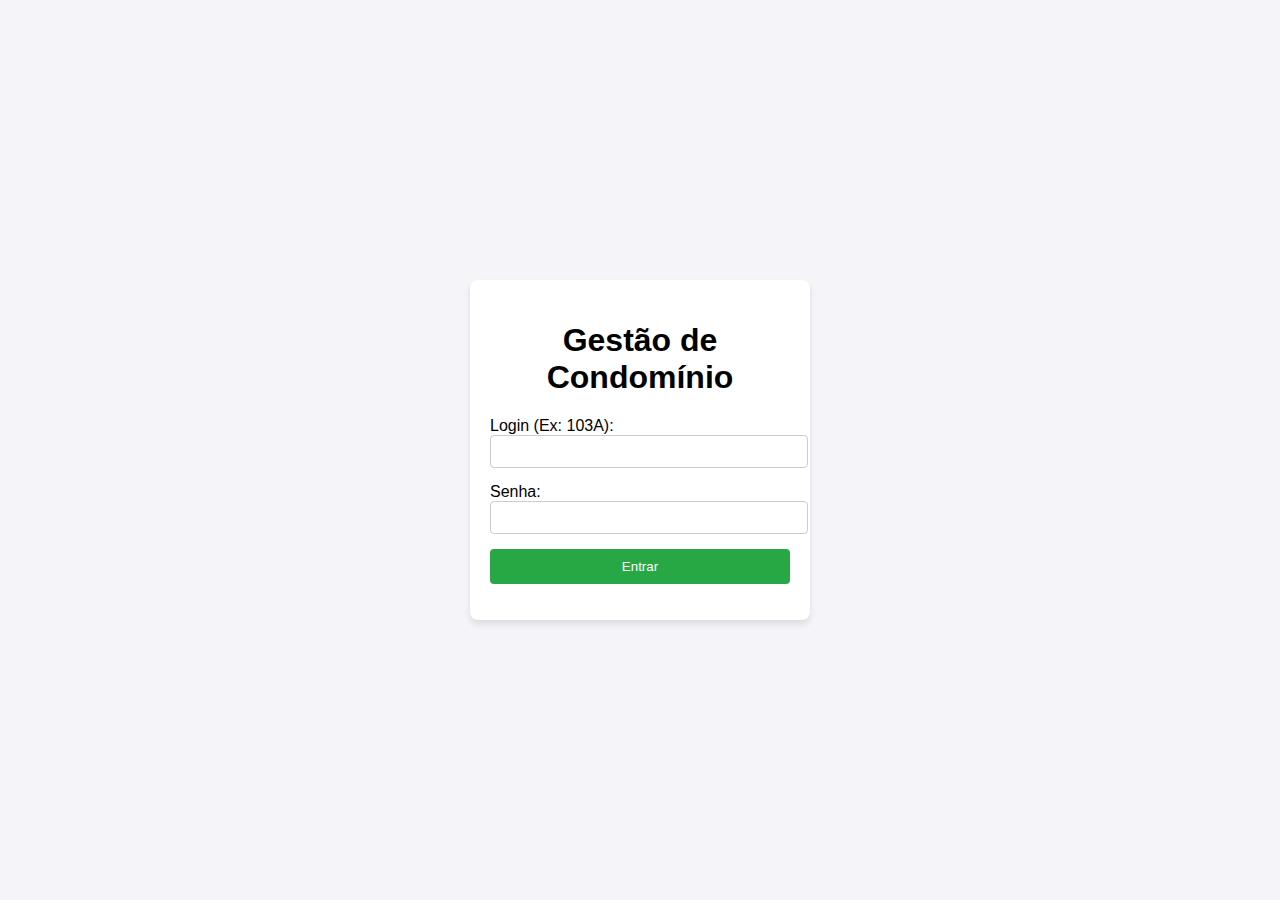
<file: condominioFrontend/index.html>
<!DOCTYPE html>
<html lang="pt-BR">
<head>
    <meta charset="UTF-8">
    <meta name="viewport" content="width=device-width, initial-scale=1.0">
    <title>Login - Gestão de Condomínio</title>
    <link rel="stylesheet" href="styles.css">
</head>
<body>
    <div class="login-container">
        <h1>Gestão de Condomínio</h1>
    <form id="loginForm">
        <div class="form-group">
            <label for="login">Login (Ex: 103A):</label>
            <input type="text" id="login" required>
        </div>
        <div class="form-group">
            <label for="senha">Senha:</label>
            <input type="password" id="senha" required>
        </div>
        <button type="submit">Entrar</button>
    </form>
    <p id="message"></p>
</div>
    <script src="script.js"></script>
</body>
</html>
</file>
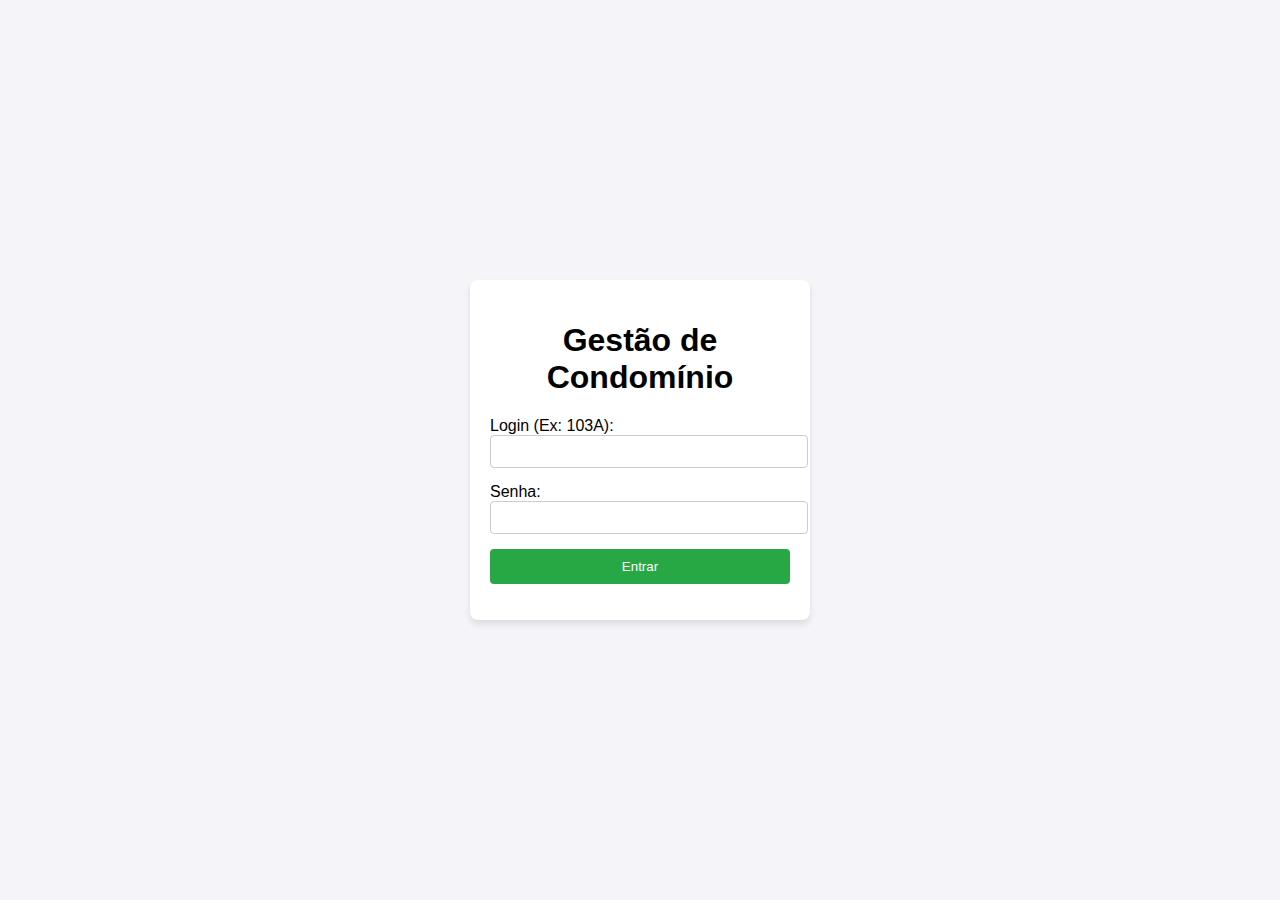
<file: condominioFrontend/avisos.html>
<!DOCTYPE html>
<html lang="pt-BR">
<head>
    <meta charset="UTF-8">
    <title>Quadro de Avisos</title>
    <link rel="stylesheet" href="styles.css">
</head>
<body>
    <div class="menu">
        <a href="texas-connect.html">🏠 Início</a>
        <a href="avisos.html">📌 Avisos</a>
        <a href="agenda.html">📅 Agenda</a>
        <a href="diretorio.html">👥 Diretório</a>
    </div>

    <div class="container">
        <h1>Cadastrar Novo Aviso</h1>
        
        <form id="formAviso">
            <div class="form-group">
                <label for="titulo">Título:</label>
                <input type="text" id="titulo" required>
            </div>
            
            <div class="form-group">
                <label for="conteudo">Conteúdo:</label>
                <textarea id="conteudo" rows="4" required></textarea>
            </div>
            
            <button type="submit">Publicar Aviso</button>
        </form>
        
        <div id="listaAvisos" class="avisos-lista"></div>
    </div>

    <div id="listaAvisos" class="avisos-lista"></div>

<!-- Modal para Edição -->
<div id="modalEdicao" class="modal">
    <div class="modal-content">
        <span class="close">&times;</span>
        <h2>Editar Aviso</h2>
        <form id="formEdicao">
            <input type="hidden" id="editarId">
            <div class="form-group">
                <label for="editarTitulo">Título:</label>
                <input type="text" id="editarTitulo" required>
            </div>
            <div class="form-group">
                <label for="editarConteudo">Conteúdo:</label>
                <textarea id="editarConteudo" rows="4" required></textarea>
            </div>
            <button type="submit">Salvar Alterações</button>
        </form>
    </div>
</div>

    <script src="avisos.js"></script>
</body>
</html>
</file>
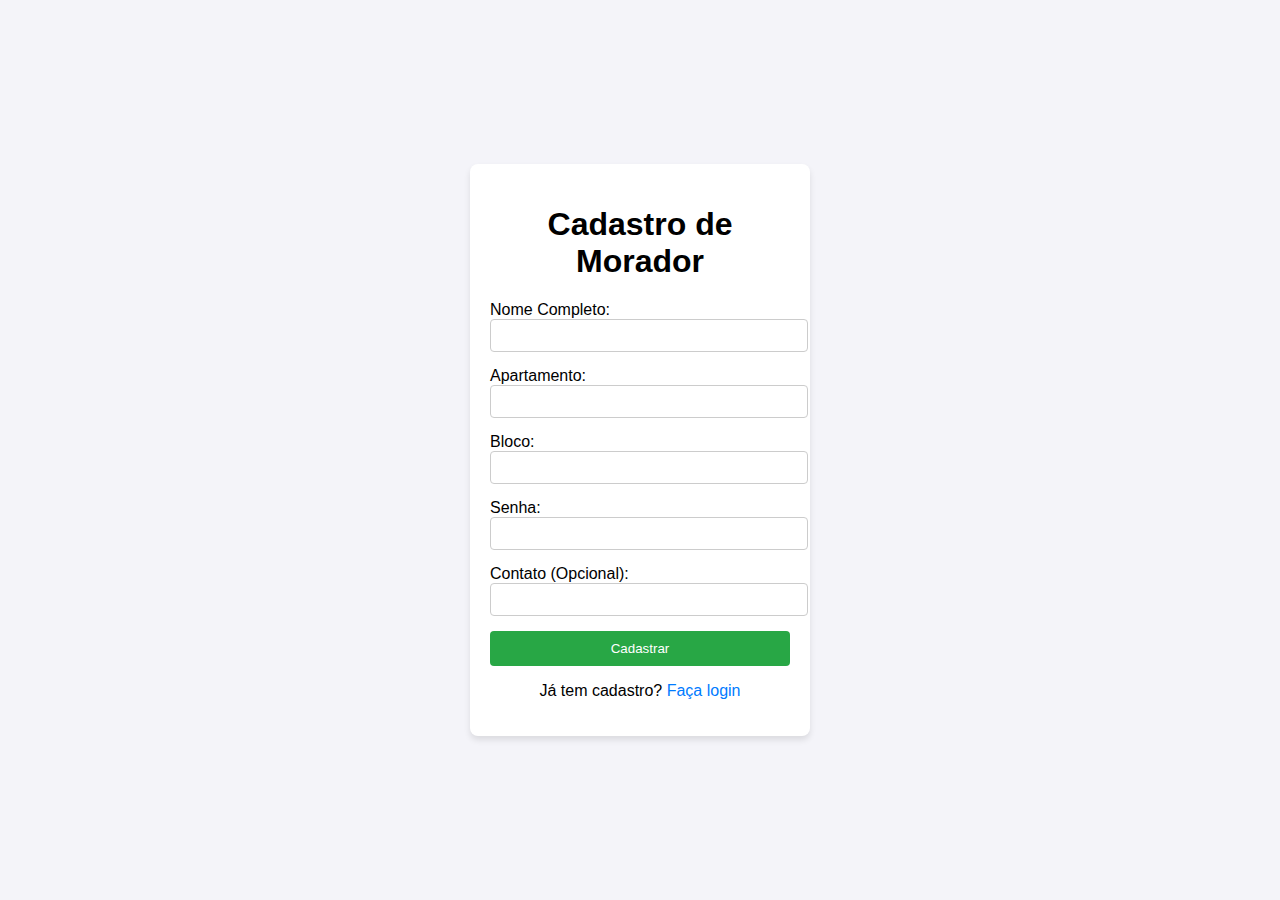
<file: condominioFrontend/cadastro.html>
<!DOCTYPE html>
<html lang="pt-BR">
<head>
    <meta charset="UTF-8">
    <title>Cadastro - Gestão de Condomínio</title>
    <link rel="stylesheet" href="styles.css">
</head>
<body>
    <div class="login-container">
        <h1>Cadastro de Morador</h1>
        <form id="cadastroForm">
            <div class="form-group">
                <label for="nome">Nome Completo:</label>
                <input type="text" id="nome" required>
            </div>
            <div class="form-group">
                <label for="apartamento">Apartamento:</label>
                <input type="text" id="apartamento" required>
            </div>
            <div class="form-group">
                <label for="bloco">Bloco:</label>
                <input type="text" id="bloco" required>
            </div>
            <div class="form-group">
                <label for="senha">Senha:</label>
                <input type="password" id="senha" required>
            </div>
            <div class="form-group">
                <label for="contato">Contato (Opcional):</label>
                <input type="text" id="contato">
            </div>
            <button type="submit">Cadastrar</button>
        </form>
        <p id="message"></p>
        <p>Já tem cadastro? <a href="index.html">Faça login</a></p>
    </div>
    <script src="cadastro.js"></script>
</body>
</html>
</file>
<file: condominioFrontend/styles.css>
/* Estilos gerais (compartilhados com login.html) */
body {
    font-family: Arial, sans-serif;
    background-color: #f4f4f9;
    display: flex;
    justify-content: center;
    align-items: center;
    height: 100vh;
    margin: 0;
}

.login-container {
    background: #fff;
    padding: 20px;
    border-radius: 8px;
    box-shadow: 0 4px 6px rgba(0, 0, 0, 0.1);
    width: 300px;
    text-align: center;
}

.form-group {
    margin-bottom: 15px;
    text-align: left;
}

input {
    width: 100%;
    padding: 8px;
    border: 1px solid #ccc;
    border-radius: 4px;
}

button {
    width: 100%;
    padding: 10px;
    background-color: #28a745;
    color: white;
    border: none;
    border-radius: 4px;
    cursor: pointer;
}

button:hover {
    background-color: #218838;
}

a {
    color: #007bff;
    text-decoration: none;
}

.avisos-lista {
    margin-top: 20px;
}
.aviso-card {
    background: white;
    padding: 15px;
    margin-bottom: 10px;
    border-radius: 8px;
    box-shadow: 0 2px 4px rgba(0,0,0,0.1);
}

/* Estilo do menu fixo no topo */
    
.menu {
    position: fixed;
    top: 0;
    left: 0;
    width: 100%;
    background-color: #2c3e50;
    padding: 15px 0;
    box-shadow: 0 2px 5px rgba(0,0,0,0.1);
    z-index: 1000;
    display: flex;
    justify-content: space-around;
}

.menu a {
    color: white;
    text-decoration: none;
    font-weight: bold;
    font-size: 1.1rem;
    padding: 10px 15px;
    border-radius: 4px;
    transition: background-color 0.3s;
}


.menu a:hover {
    background-color: #34495e;
}

/* Ajuste o conteúdo principal para não ficar escondido atrás do menu */
.dashboard-container {
    margin-top: 60px; /* Altura do menu + espaçamento */
    padding: 20px;
}

/* Estilos para o formulário de avisos */
#formAviso {
    background: #f8f9fa;
    padding: 20px;
    border-radius: 8px;
    margin-bottom: 30px;
}

#formAviso textarea {
    width: 100%;
    padding: 10px;
    border: 1px solid #ddd;
    border-radius: 4px;
    resize: vertical;
}

.aviso-card {
    background: white;
    padding: 20px;
    margin-bottom: 15px;
    border-radius: 8px;
    box-shadow: 0 2px 4px rgba(0,0,0,0.1);
}

.aviso-card h3 {
    margin-top: 0;
    color: #2c3e50;
}

.aviso-card small {
    color: #7f8c8d;
}

/* Estilos para os botões de ação */
.acoes-aviso {
    margin-top: 10px;
    display: flex;
    gap: 10px;
}

.btn-editar, .btn-remover {
    padding: 5px 10px;
    border: none;
    border-radius: 4px;
    cursor: pointer;
}

.btn-editar {
    background-color: #3498db;
    color: white;
}

.btn-remover {
    background-color: #e74c3c;
    color: white;
}

/* Estilos para o modal */
.modal {
    display: none;
    position: fixed;
    z-index: 1001;
    left: 0;
    top: 0;
    width: 100%;
    height: 100%;
    background-color: rgba(0,0,0,0.4);
}

.modal-content {
    background-color: #fefefe;
    margin: 10% auto;
    padding: 20px;
    border-radius: 8px;
    width: 80%;
    max-width: 600px;
}

.close {
    color: #aaa;
    float: right;
    font-size: 28px;
    font-weight: bold;
    cursor: pointer;
}

.close:hover {
    color: black;
}
</file>
